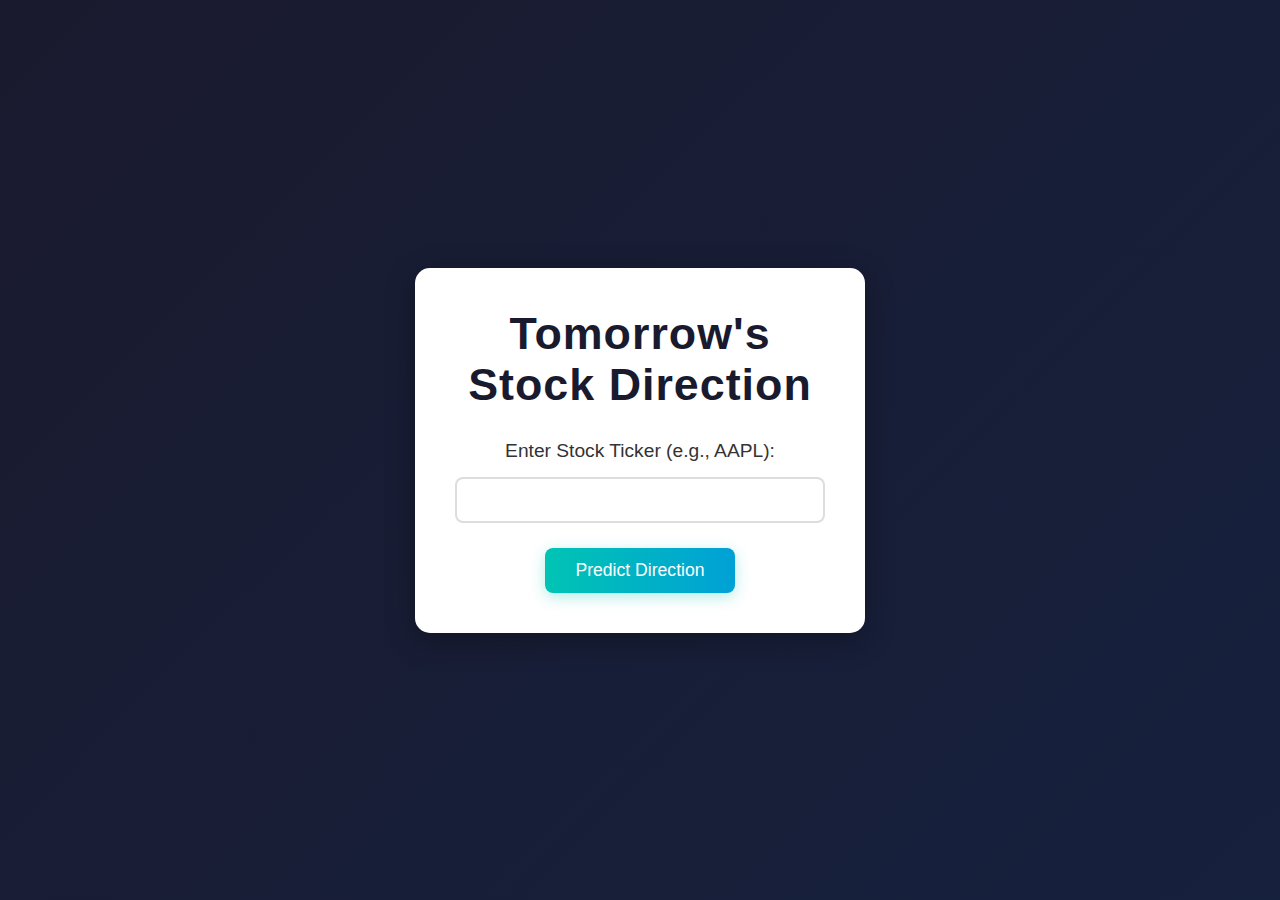
<file: templates/index.html>
<!DOCTYPE html>
<html>
<head>
    <title>Stock Direction Classifier</title>
    <style>
        * {
            margin: 0;
            padding: 0;
            box-sizing: border-box;
        }
        body {
            font-family: 'Roboto', sans-serif;
            background: linear-gradient(135deg, #1a1a2e, #16213e);
            color: #ffffff;
            height: 100vh;
            display: flex;
            justify-content: center;
            align-items: center;
            overflow: hidden;
        }
        .form-container {
            background: #ffffff;
            padding: 40px;
            border-radius: 15px;
            box-shadow: 0 8px 30px rgba(0, 0, 0, 0.3);
            width: 90%;
            max-width: 450px;
            text-align: center;
            animation: fadeIn 0.5s ease-in-out;
        }
        @keyframes fadeIn {
            from { opacity: 0; transform: translateY(20px); }
            to { opacity: 1; transform: translateY(0); }
        }
        h1 {
            font-size: 2.8em;
            font-weight: 700;
            color: #1a1a2e;
            margin-bottom: 30px;
            letter-spacing: 1px;
        }
        label {
            font-size: 1.2em;
            font-weight: 500;
            color: #333;
            display: block;
            margin-bottom: 15px;
        }
        input[type="text"] {
            width: 100%;
            padding: 12px;
            font-size: 1em;
            border: 2px solid #ddd;
            border-radius: 8px;
            margin-bottom: 25px;
            transition: border-color 0.3s ease, box-shadow 0.3s ease;
        }
        input[type="text"]:focus {
            border-color: #00c4b4;
            box-shadow: 0 0 8px rgba(0, 196, 180, 0.3);
            outline: none;
        }
        button {
            background: linear-gradient(90deg, #00c4b4, #00a1d6);
            color: #ffffff;
            padding: 12px 30px;
            border: none;
            border-radius: 8px;
            font-size: 1.1em;
            font-weight: 500;
            cursor: pointer;
            transition: transform 0.2s ease, box-shadow 0.3s ease;
            box-shadow: 0 4px 15px rgba(0, 196, 180, 0.3);
        }
        button:hover {
            transform: translateY(-2px);
            box-shadow: 0 6px 20px rgba(0, 196, 180, 0.5);
        }
        button:active {
            transform: translateY(1px);
            box-shadow: 0 2px 10px rgba(0, 196, 180, 0.2);
        }
        /* Loading Spinner Styles */
        .loading-overlay {
            display: none;
            position: fixed;
            top: 0;
            left: 0;
            width: 100%;
            height: 100%;
            background: rgba(26, 26, 46, 0.95);
            justify-content: center;
            align-items: center;
            z-index: 1000;
        }
        .spinner {
            width: 50px;
            height: 50px;
            border: 5px solid #00c4b4;
            border-top: 5px solid transparent;
            border-radius: 50%;
            animation: spin 1s linear infinite;
        }
        .loading-text {
            color: #ffffff;
            font-size: 1.2em;
            font-weight: 500;
            margin-top: 20px;
            animation: fadeText 1.5s ease-in-out infinite;
        }
        @keyframes spin {
            0% { transform: rotate(0deg); }
            100% { transform: rotate(360deg); }
        }
        @keyframes fadeText {
            0% { opacity: 0.5; }
            50% { opacity: 1; }
            100% { opacity: 0.5; }
        }
        @media (max-width: 500px) {
            .form-container {
                padding: 25px;
                margin: 15px;
            }
            h1 {
                font-size: 2.2em;
            }
            input[type="text"], button {
                font-size: 0.9em;
            }
        }
    </style>
</head>
<body>
    <div class="form-container">
        <h1>Tomorrow's Stock Direction</h1>
        <form id="predict-form" action="/predict" method="POST">
            <label for="ticker">Enter Stock Ticker (e.g., AAPL):</label>
            <input type="text" id="ticker" name="ticker" required>
            <button type="submit">Predict Direction</button>
        </form>
    </div>
    <div class="loading-overlay" id="loading-overlay">
        <div>
            <div class="spinner"></div>
            <div class="loading-text">Predicting...</div>
        </div>
    </div>
    <script>
        document.getElementById('predict-form').addEventListener('submit', function(event) {
            // Show the loading overlay
            document.getElementById('loading-overlay').style.display = 'flex';
        });
    </script>
</body>
</html>
</file>
